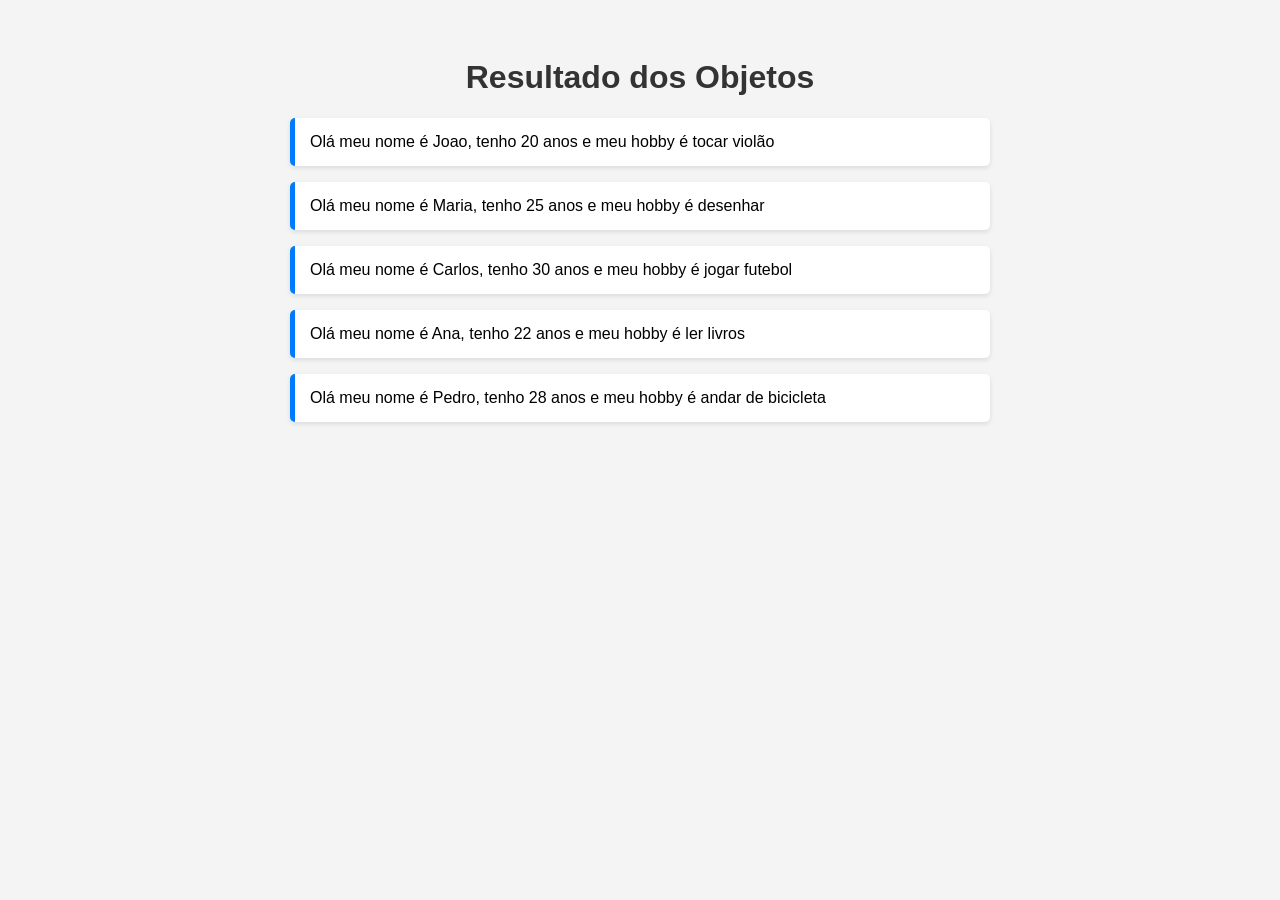
<file: ATIVIDADE  EXTRA/index.html>
<!DOCTYPE html>
<html lang="pt-br">
<head>
    <meta charset="UTF-8">
    <meta name="viewport" content="width=device-width, initial-scale=1.0">
    <title>Objetos JavaScript</title>
    <link rel="stylesheet" href="style.css">
</head>
<body>

    <h1>Resultado dos Objetos</h1>

    <div id="resultado"></div>

    <script src="app.js"></script>
    
</body>
</html>
</file>
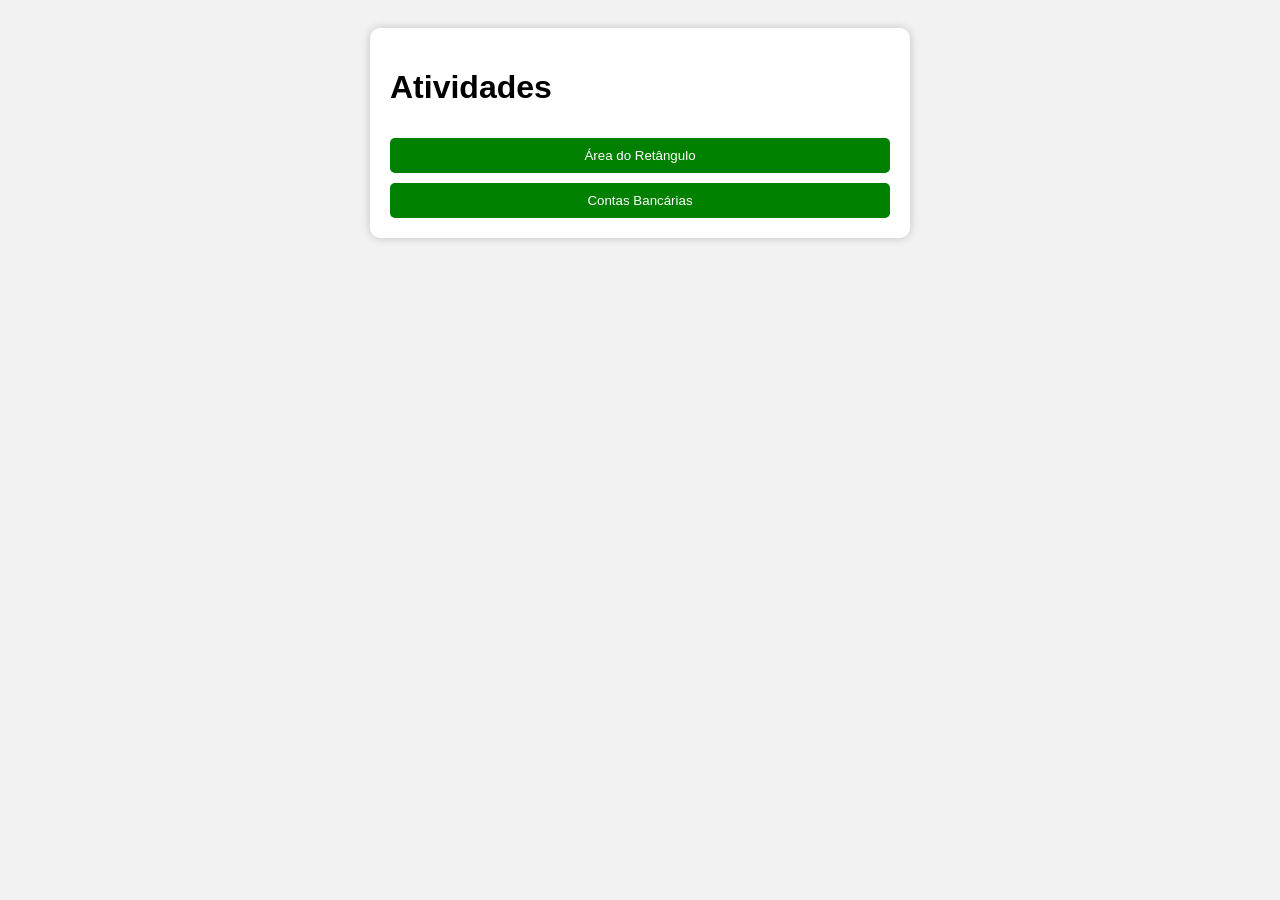
<file: ATIVIDADE 11/index.html>
<!DOCTYPE html>
<html lang="pt-BR">
<head>
    <meta charset="UTF-8">
    <meta name="viewport" content="width=device-width, initial-scale=1.0">
    <title>Exercício 11</title>

    <link rel="stylesheet" href="style.css">
</head>
<body>

    <div class="container">

        <h1>Atividades</h1>

        <button onclick="mostrarRetangulo()">
            Área do Retângulo
        </button>

        <button onclick="mostrarConta()">
            Contas Bancárias
        </button>

        <!-- RETÂNGULO -->
        <div id="retangulo" class="secao">

            <h2>Calcular Área do Retângulo</h2>

            <input type="number" id="base" placeholder="Digite a base">

            <input type="number" id="altura" placeholder="Digite a altura">

            <button onclick="calcular()">Calcular Área</button>

            <div id="resultado"></div>

        </div>

        <!-- CONTAS -->
        <div id="conta" class="secao">

            <h2>Conta Corrente</h2>

            <input type="text" id="nomeC" placeholder="Nome">
            <input type="text" id="correntistaC" placeholder="Correntista">
            <input type="text" id="bancoC" placeholder="Banco">
            <input type="number" id="numeroC" placeholder="Número da Conta">
            <input type="number" id="saldoC" placeholder="Saldo">
            <input type="number" id="especialC" placeholder="Saldo Especial">

            <button onclick="criarCorrente()">
                Criar Conta Corrente
            </button>

            <div id="resultadoCorrente"></div>

            <hr>

            <h2>Conta Poupança</h2>

            <input type="text" id="nomeP" placeholder="Nome">
            <input type="text" id="correntistaP" placeholder="Correntista">
            <input type="text" id="bancoP" placeholder="Banco">
            <input type="number" id="numeroP" placeholder="Número da Conta">
            <input type="number" id="saldoP" placeholder="Saldo">
            <input type="number" id="jurosP" placeholder="Juros">
            <input type="date" id="vencimentoP">

            <button onclick="criarPoupanca()">
                Criar Conta Poupança
            </button>

            <div id="resultadoPoupanca"></div>

        </div>

    </div>

    <script src="app.js"></script>
</body>
</html>
</file>
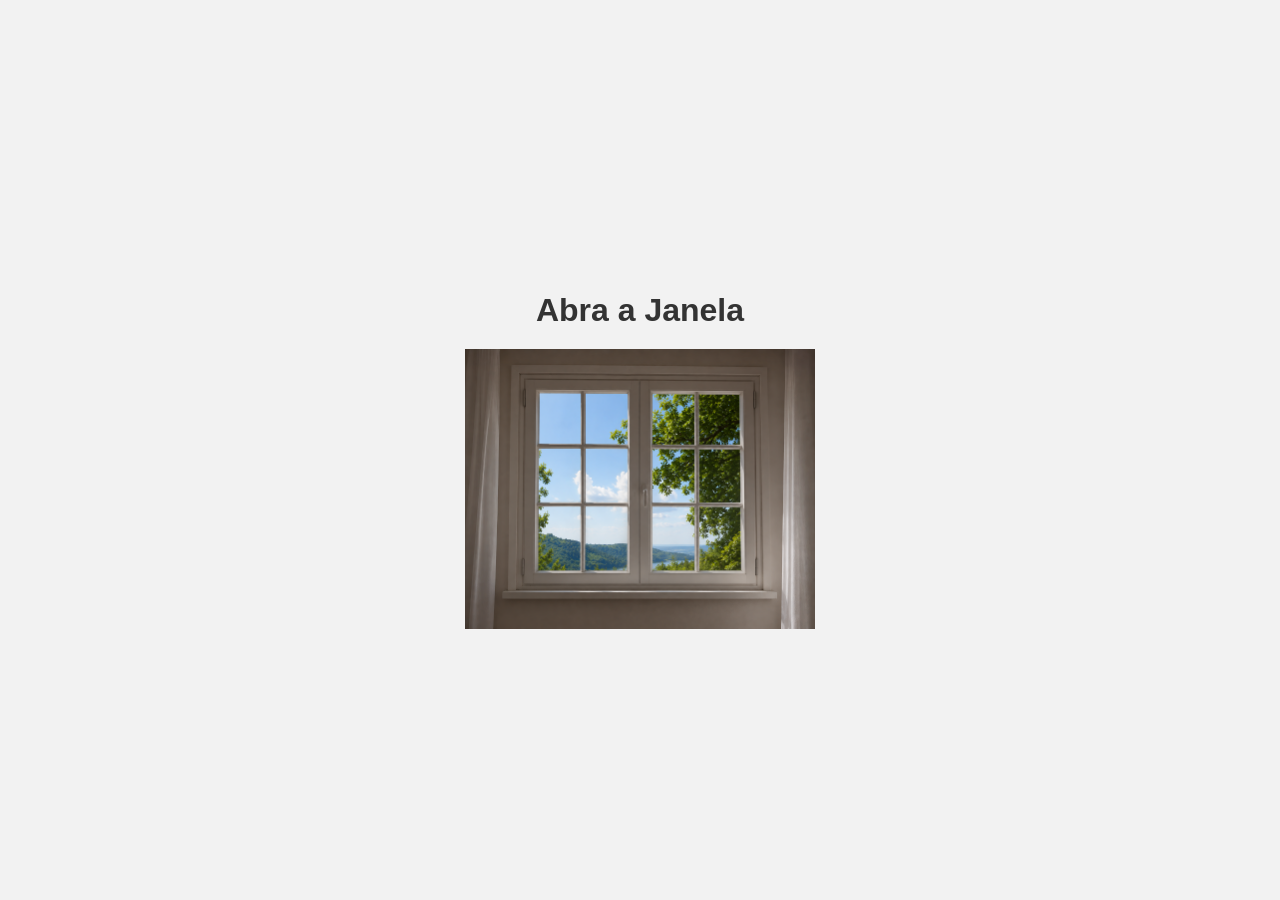
<file: ATIVIDADE 12/index.html>
<!DOCTYPE html>
<html lang="pt-br">
<head>
    <meta charset="UTF-8">
    <meta name="viewport" content="width=device-width, initial-scale=1.0">
    <title>Janela Interativa</title>
    <link rel="stylesheet" href="style.css">
</head>
<body>

    <h1 id="titulo">Abra a Janela</h1>

    <img 
        src="img/2.png" 
        id="janela"
        alt="Janela"
    >

    <script src="script.js"></script>
</body>
</html>
</file>
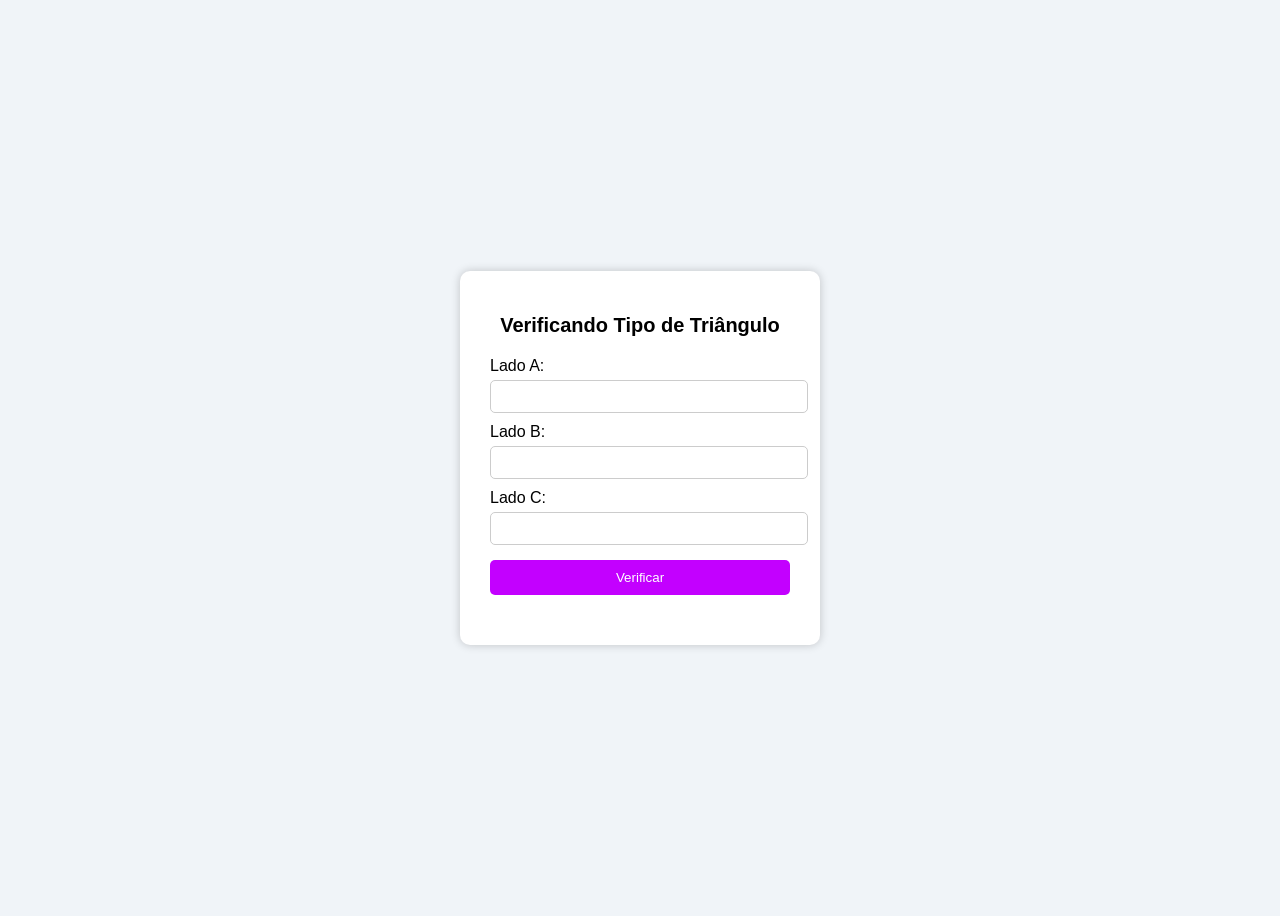
<file: ATIVIDADE 6/index.html>
<!DOCTYPE html>
<html lang="pt-BR">
<head>
  <meta charset="UTF-8">
  <title>Verificador de Triângulo</title>
  <link rel="stylesheet" href="style.css">
</head>
<body>

  <div class="container">
    <h1>Verificando Tipo de Triângulo</h1>

    <label>Lado A:</label>
    <input type="text" id="a">

    <label>Lado B:</label>
    <input type="text" id="b">

    <label>Lado C:</label>
    <input type="text" id="c">

    <button onclick="verificar()">Verificar</button>

    <p id="resultado"></p>
  </div>

  <script src="app.js"></script>
</body>
</html>
</file>
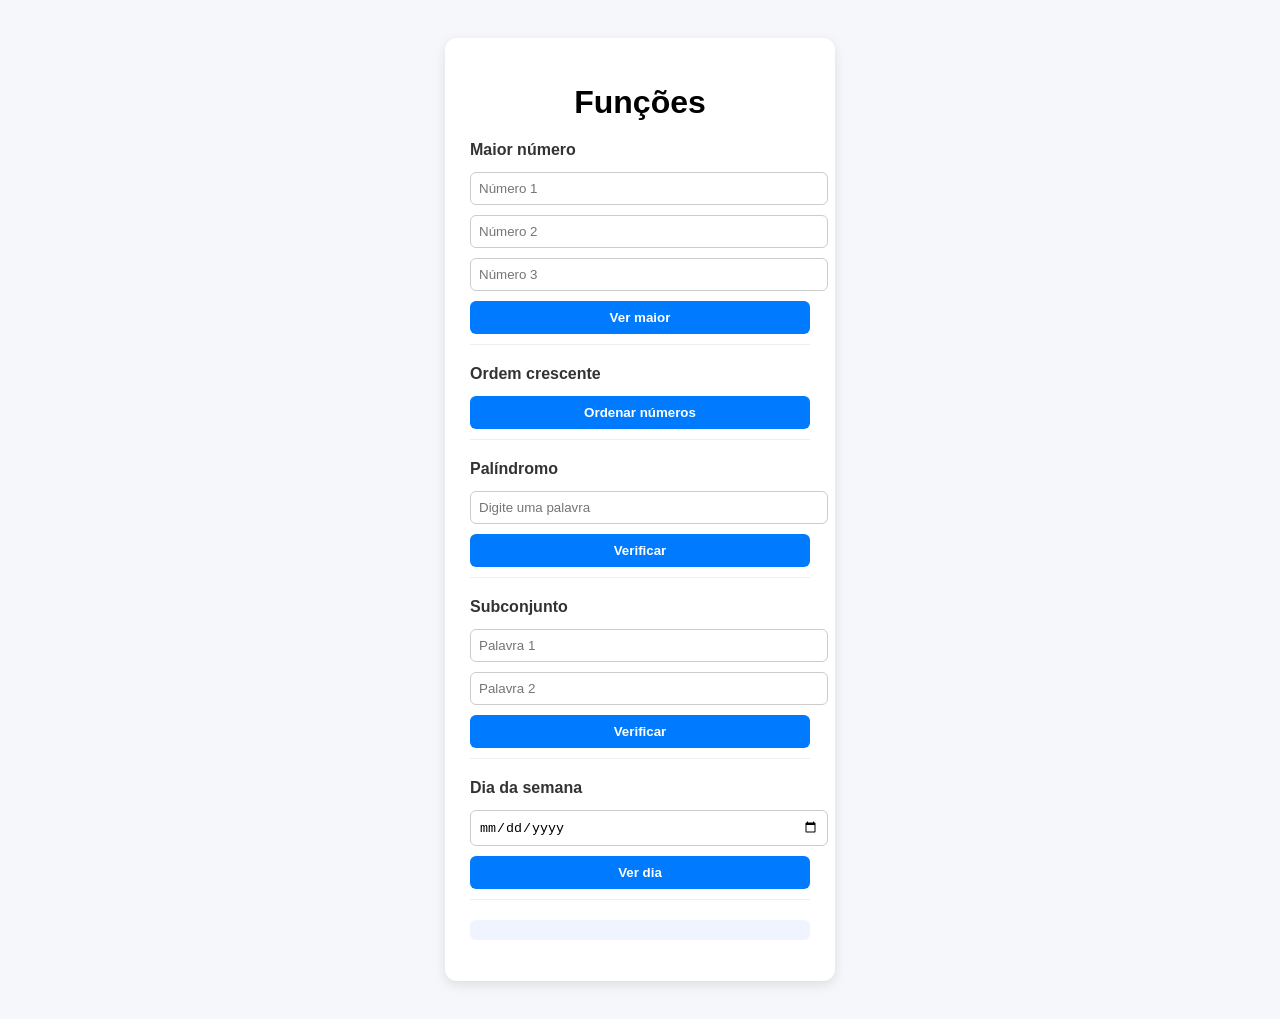
<file: ATIVIDADE 7/index.html>
<!DOCTYPE html>
<html lang="pt-BR">
<head>
  <meta charset="UTF-8">
  <title>Atividade 7</title>
  <link rel="stylesheet" href="style.css">
</head>
<body>

  <div class="container">
    <h1>Funções</h1>

    <div class="bloco">
      <h2>Maior número</h2>
      <input id="n1" placeholder="Número 1">
      <input id="n2" placeholder="Número 2">
      <input id="n3" placeholder="Número 3">
      <button onclick="maiorNumero()">Ver maior</button>
    </div>

    <div class="bloco">
      <h2>Ordem crescente</h2>
      <button onclick="ordemCrescente()">Ordenar números</button>
    </div>

    <div class="bloco">
      <h2>Palíndromo</h2>
      <input id="texto" placeholder="Digite uma palavra">
      <button onclick="verificarPalindromo()">Verificar</button>
    </div>

    <div class="bloco">
      <h2>Subconjunto</h2>
      <input id="palavra1" placeholder="Palavra 1">
      <input id="palavra2" placeholder="Palavra 2">
      <button onclick="verificarSubconjunto()">Verificar</button>
    </div>

    <div class="bloco">
      <h2>Dia da semana</h2>
      <input id="data" type="date">
      <button onclick="diaSemana()">Ver dia</button>
    </div>

    <p id="resultado"></p>
  </div>

  <script src="app.js"></script>
</body>
</html>
</file>
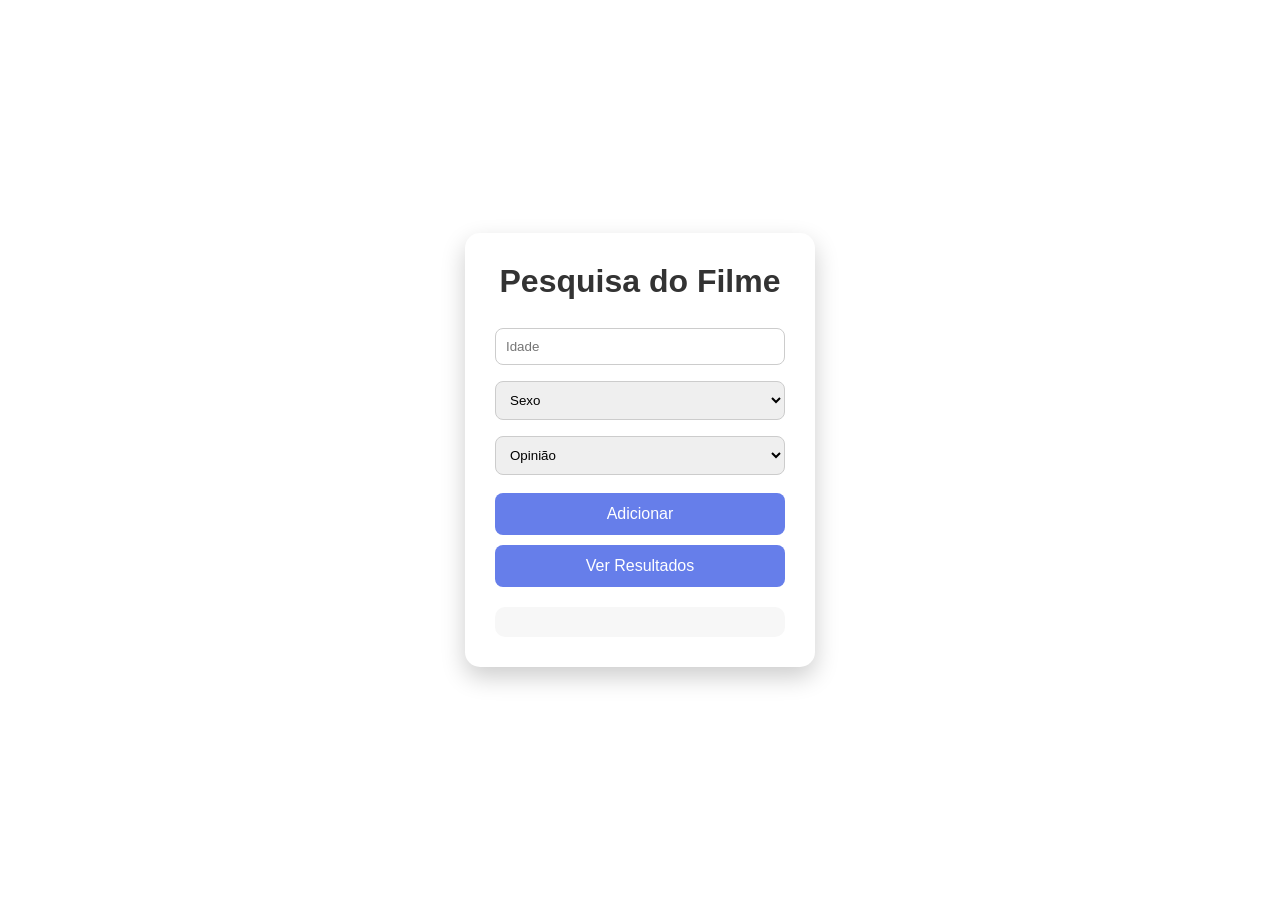
<file: ATIVIDADE 5/pesquisa.html>
<!DOCTYPE html>
<html lang="pt-BR">
<head>
  <meta charset="UTF-8">
  <title>Pesquisa do Filme</title>
  <link rel="stylesheet" href="style.css">
</head>
<body>

<div class="container">
  <h1>Pesquisa do Filme</h1>

  <input type="number" id="idade" placeholder="Idade">

  <select id="sexo">
    <option value="">Sexo</option>
    <option value="masculino">Masculino</option>
    <option value="feminino">Feminino</option>
    <option value="outros">Outros</option>
  </select>

  <select id="opiniao">
    <option value="">Opinião</option>
    <option value="4">Ótimo</option>
    <option value="3">Bom</option>
    <option value="2">Regular</option>
    <option value="1">Péssimo</option>
  </select>

  <button onclick="adicionar()">Adicionar</button>
  <button onclick="calcular()">Ver Resultados</button>

  <div id="resultado"></div>
</div>

</body>

<script src="app.js"></script>
</body>
</html>
</file>
<file: ATIVIDADE  EXTRA/style.css>
body {
    font-family: Arial, sans-serif;
    background-color: #f4f4f4;
    padding: 30px;
}

h1 {
    color: #333;
    text-align: center;
}

#resultado {
    max-width: 700px;
    margin: 20px auto;
}

#resultado p {
    background-color: white;
    padding: 15px;
    border-left: 5px solid #007bff;
    margin-bottom: 10px;
    border-radius: 5px;
    box-shadow: 0 2px 5px rgba(0, 0, 0, 0.1);
}
</file>
<file: ATIVIDADE 11/style.css>
body {
    font-family: Arial, sans-serif;
    background-color: #f2f2f2;
    display: flex;
    justify-content: center;
    padding: 20px;
}

.container {
    background-color: white;
    width: 500px;
    padding: 20px;
    border-radius: 10px;
    box-shadow: 0 0 10px rgba(0,0,0,0.2);
}

button {
    width: 100%;
    padding: 10px;
    margin-top: 10px;
    border: none;
    background-color: green;
    color: white;
    border-radius: 5px;
    cursor: pointer;
}

button:hover {
    background-color: darkgreen;
}

input {
    width: 100%;
    padding: 8px;
    margin-top: 8px;
}

#resultado,
#resultadoCorrente,
#resultadoPoupanca {
    margin-top: 15px;
    background-color: #eee;
    padding: 10px;
    border-radius: 5px;
}

.secao {
    display: none;
    margin-top: 20px;
}
</file>
<file: ATIVIDADE 12/style.css>
body{
    margin: 0;
    padding: 0;
    background-color: #f2f2f2;
    display: flex;
    flex-direction: column;
    justify-content: center;
    align-items: center;
    height: 100vh;
    font-family: Arial, Helvetica, sans-serif;
}

h1{
    margin-bottom: 20px;
    color: #333;
}

#janela{
    width: 350px;
    cursor: pointer;
    transition: 0.3s;
}
</file>
<file: ATIVIDADE 6/style.css>
body {
  font-family: Arial, sans-serif;
  background-color: #f0f4f8;
  display: flex;
  justify-content: center;
  align-items: center;
  height: 100vh;
}

.container {
  background: white;
  padding: 30px;
  border-radius: 10px;
  width: 300px;
  box-shadow: 0 0 10px rgba(0,0,0,0.2);
  text-align: center;
}

h1 {
  font-size: 20px;
  margin-bottom: 20px;
}

label {
  display: block;
  text-align: left;
  margin-top: 10px;
}

input {
  width: 100%;
  padding: 8px;
  margin-top: 5px;
  border-radius: 5px;
  border: 1px solid #ccc;
}

button {
  margin-top: 15px;
  padding: 10px;
  width: 100%;
  background-color: #c300ff;
  color: white;
  border: none;
  border-radius: 5px;
  cursor: pointer;
}

button:hover {
  background-color: #9900ff;
}

#resultado {
  margin-top: 20px;
  font-weight: bold;
}
</file>
<file: ATIVIDADE 7/style.css>
body {
  font-family: Arial, sans-serif;
  background: #f5f7fa;
  display: flex;
  justify-content: center;
  padding: 30px;
}

.container {
  background: #ffffff;
  padding: 25px;
  width: 340px;
  border-radius: 12px;
  box-shadow: 0 4px 12px rgba(0,0,0,0.1);
}

h1 {
  text-align: center;
  margin-bottom: 20px;
}

.bloco {
  margin-bottom: 20px;
  padding-bottom: 10px;
  border-bottom: 1px solid #eee;
}

h2 {
  font-size: 16px;
  margin-bottom: 8px;
  color: #333;
}

input {
  width: 100%;
  padding: 8px;
  margin: 5px 0;
  border-radius: 6px;
  border: 1px solid #ccc;
  transition: 0.2s;
}

input:focus {
  border-color: #007BFF;
  outline: none;
}

button {
  width: 100%;
  padding: 9px;
  margin-top: 5px;
  border: none;
  border-radius: 6px;
  background: #007BFF;
  color: white;
  font-weight: bold;
  cursor: pointer;
  transition: 0.2s;
}

button:hover {
  background: #0056b3;
}

#resultado {
  margin-top: 15px;
  padding: 10px;
  background: #f0f4ff;
  border-radius: 6px;
  text-align: center;
  font-weight: bold;
  color: #333;
}
</file>
<file: ATIVIDADE 5/style.css>
* {
  margin: 0;
  padding: 0;
  box-sizing: border-box;
  font-family: 'Segoe UI', Tahoma, Geneva, Verdana, sans-serif;
}

body {
  background: linear-gradient(135deg,  #dedede);
  height: 100vh;
  display: flex;
  align-items: center;
  justify-content: center;
}

.container {
  background: white;
  padding: 30px;
  border-radius: 15px;
  width: 350px;
  box-shadow: 0 10px 25px rgba(0,0,0,0.2);
  text-align: center;
}

h1 {
  margin-bottom: 20px;
  color: #333;
}

input, select {
  width: 100%;
  padding: 10px;
  margin: 8px 0;
  border-radius: 8px;
  border: 1px solid #ccc;
  transition: 0.3s;
}

input:focus, select:focus {
  border-color: #667eea;
  outline: none;
}

button {
  width: 100%;
  padding: 12px;
  margin-top: 10px;
  border: none;
  border-radius: 8px;
  background: #667eea;
  color: white;
  font-size: 16px;
  cursor: pointer;
  transition: 0.3s;
}

button:hover {
  background: #5a67d8;
}

#resultado {
  margin-top: 20px;
  text-align: left;
  font-size: 14px;
  background: #f7f7f7;
  padding: 15px;
  border-radius: 10px;
}
</file>
